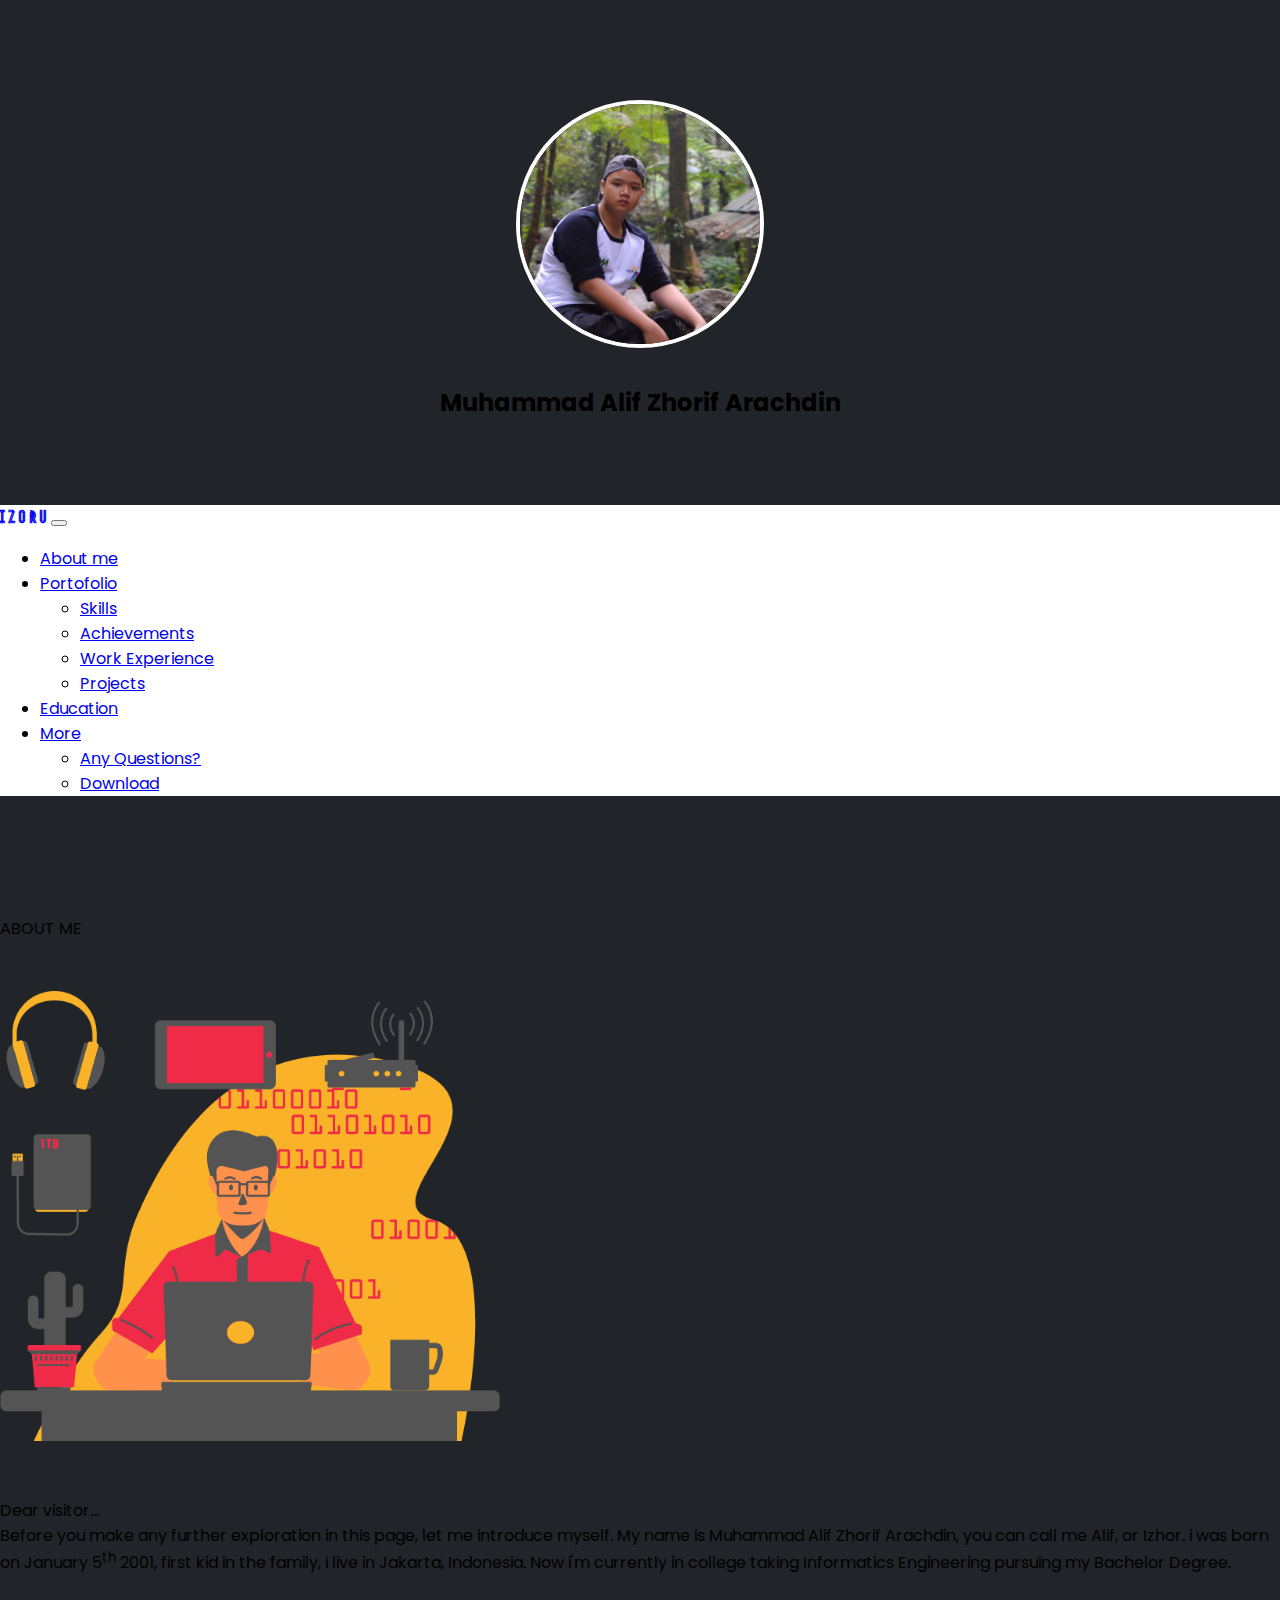
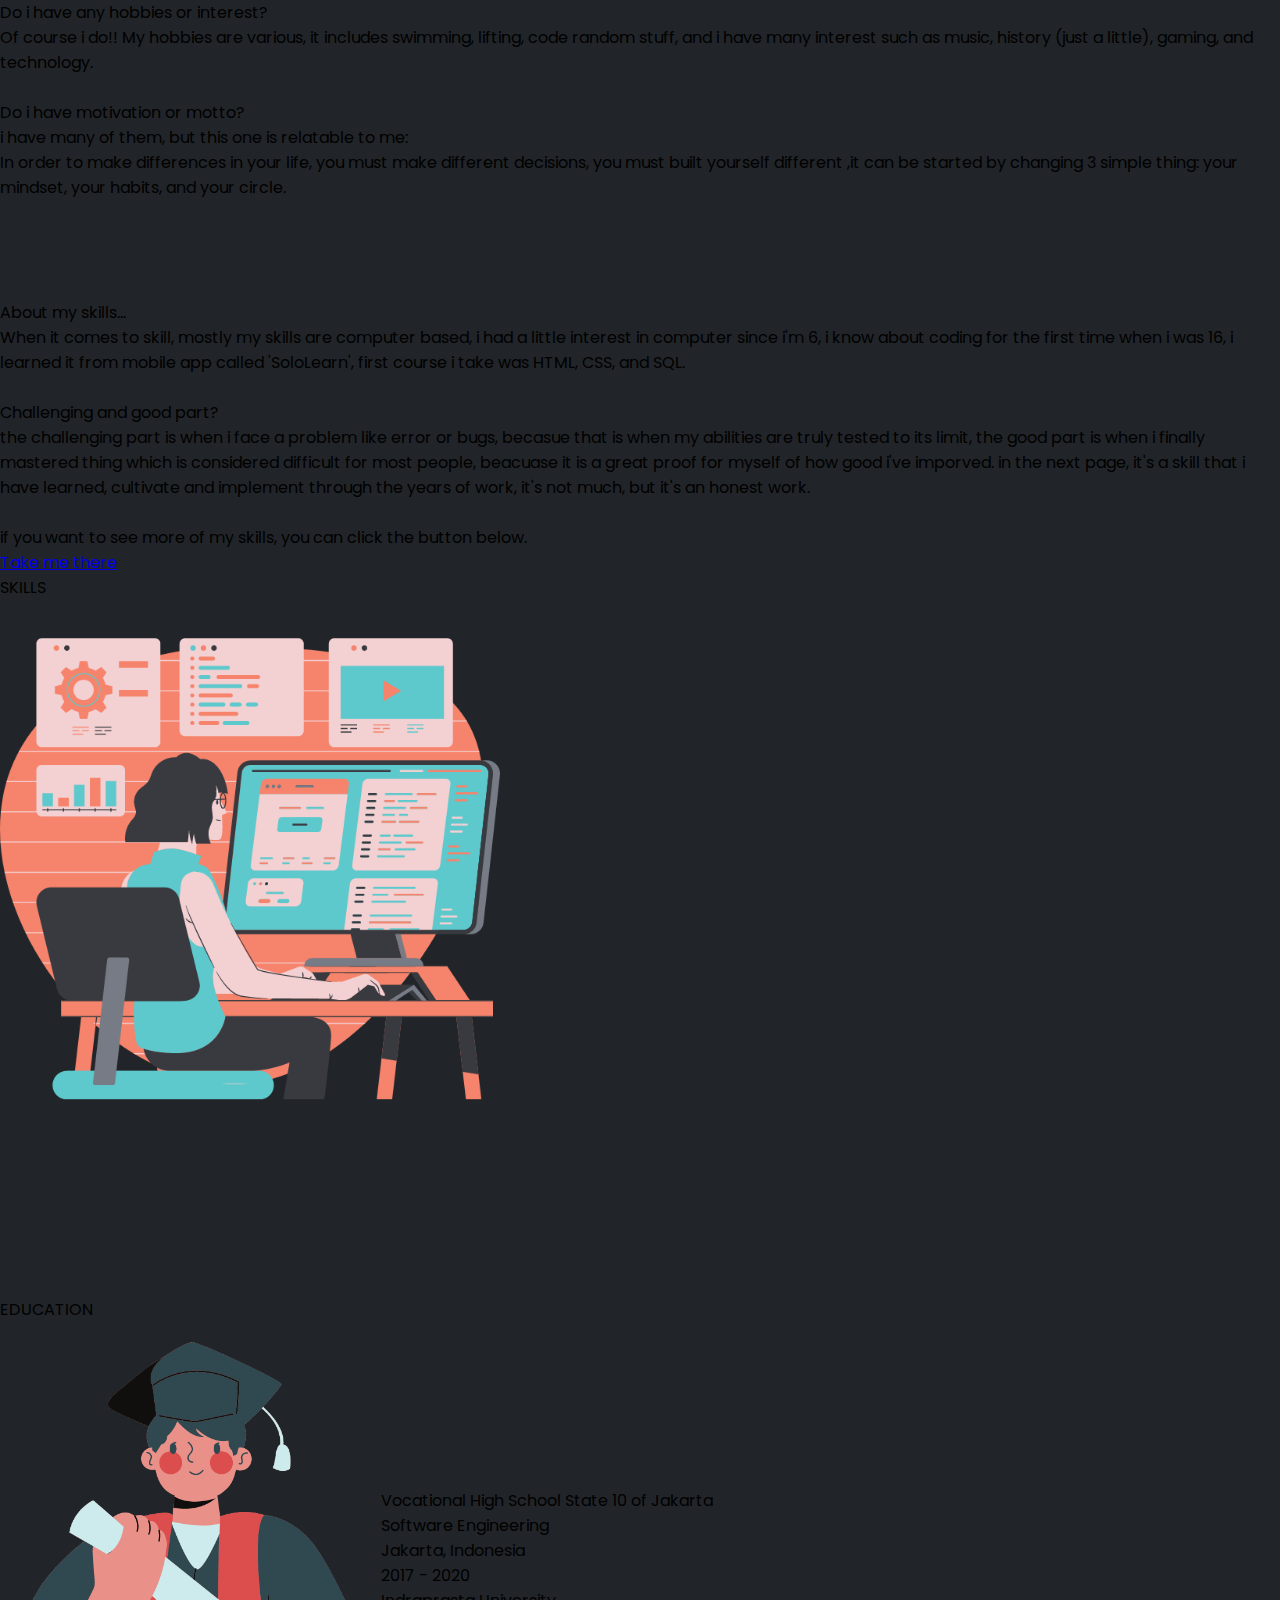
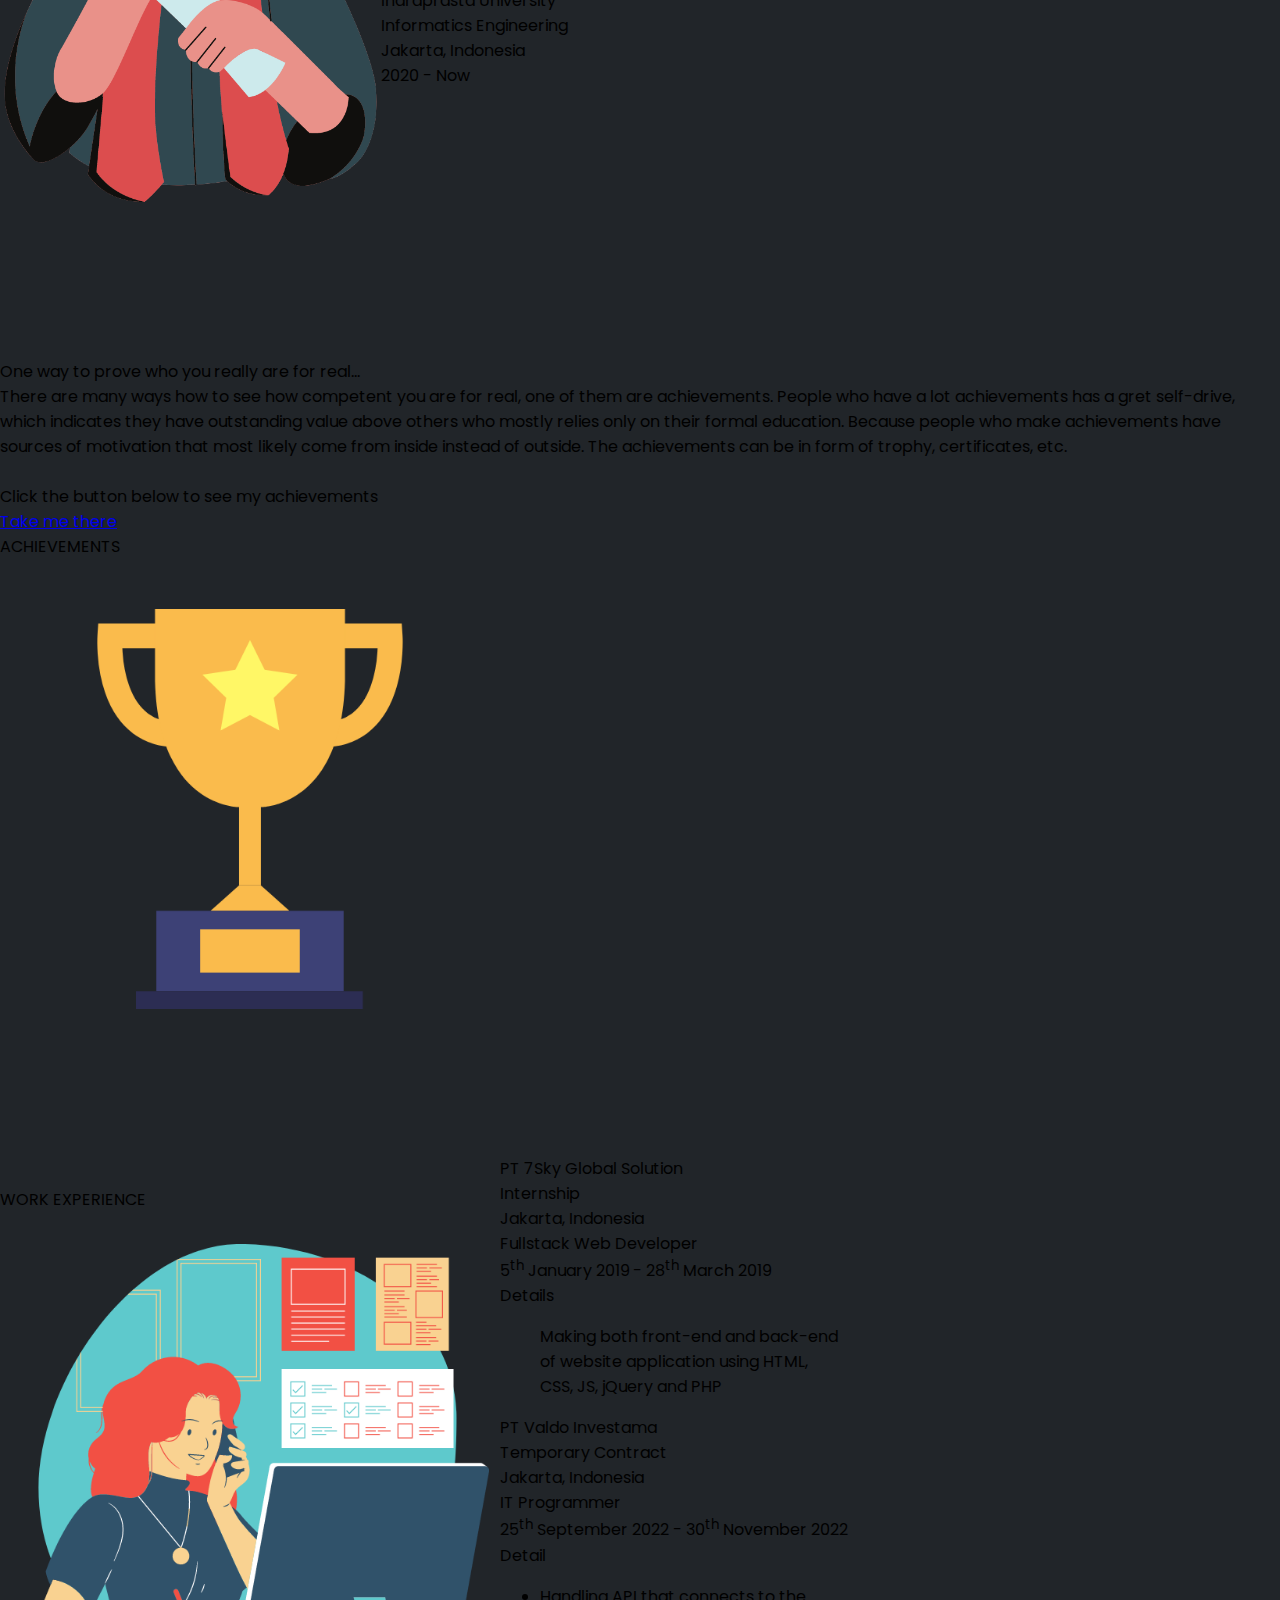
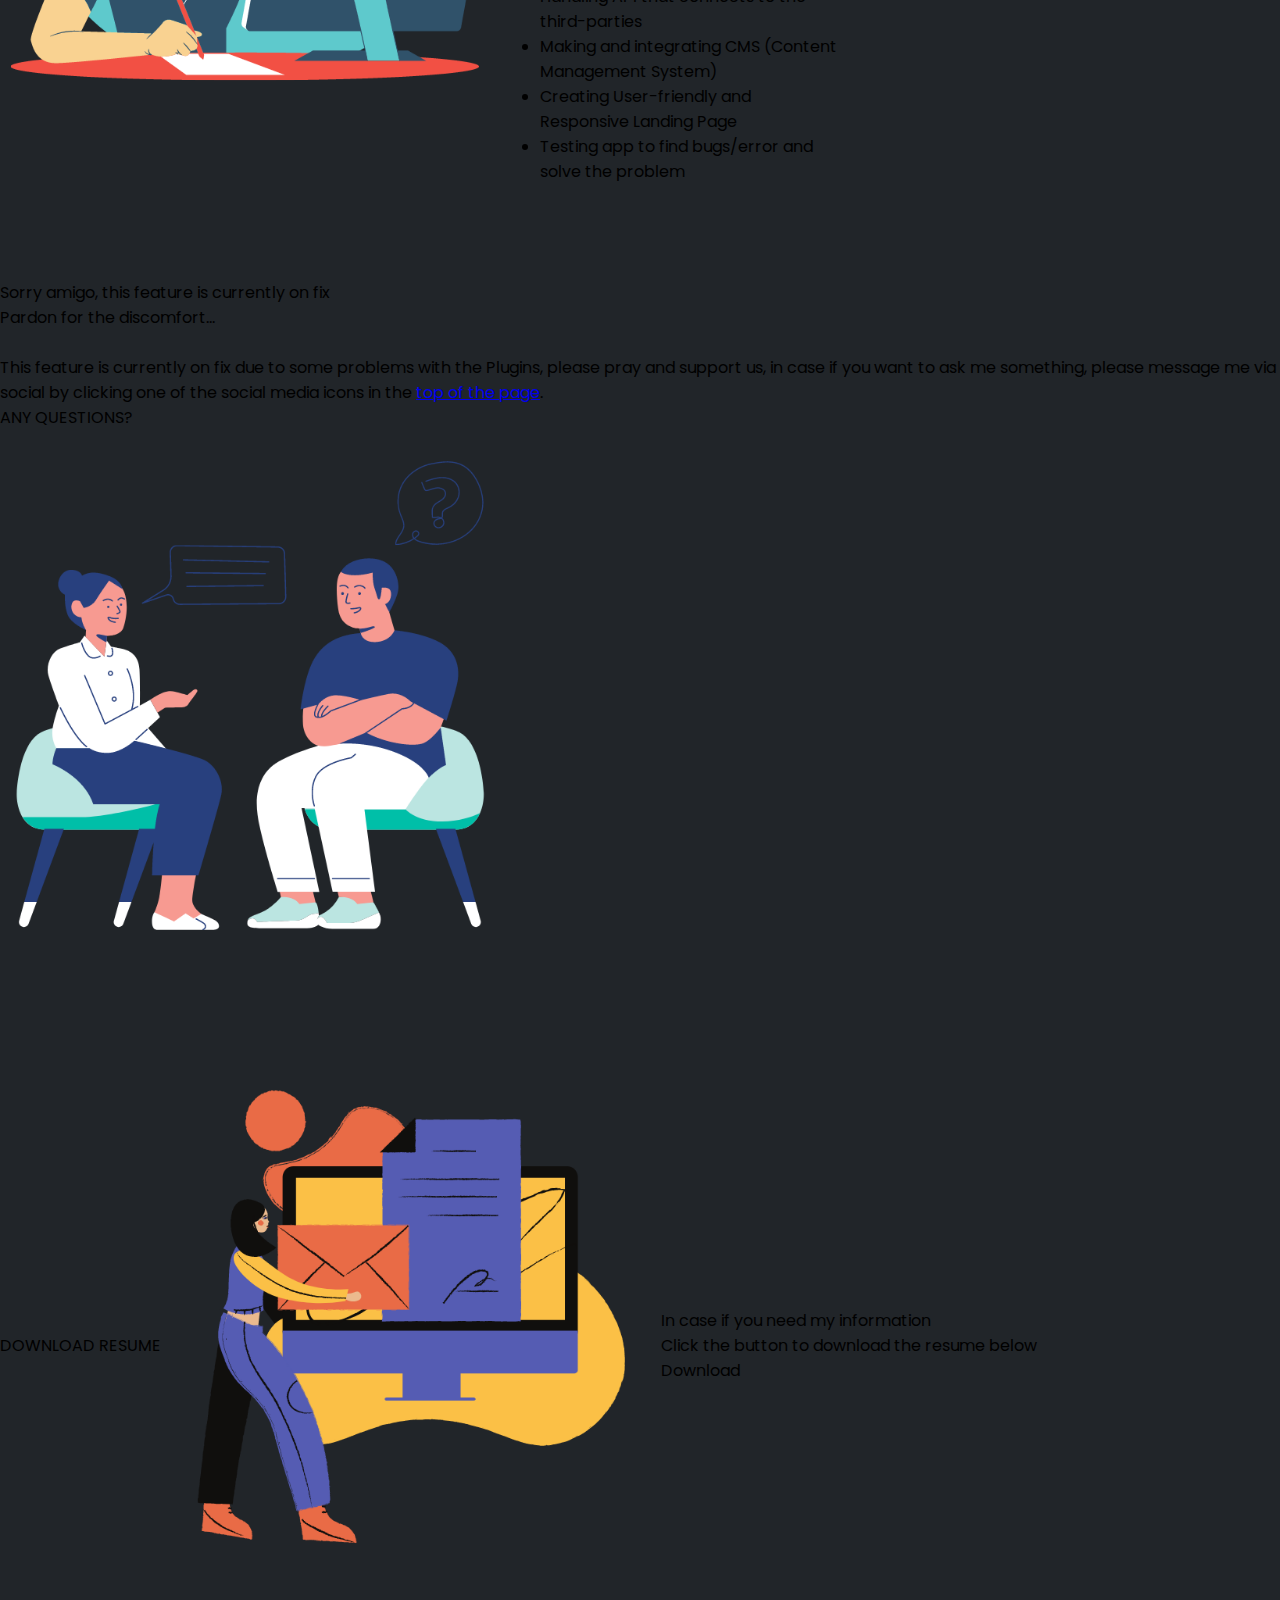
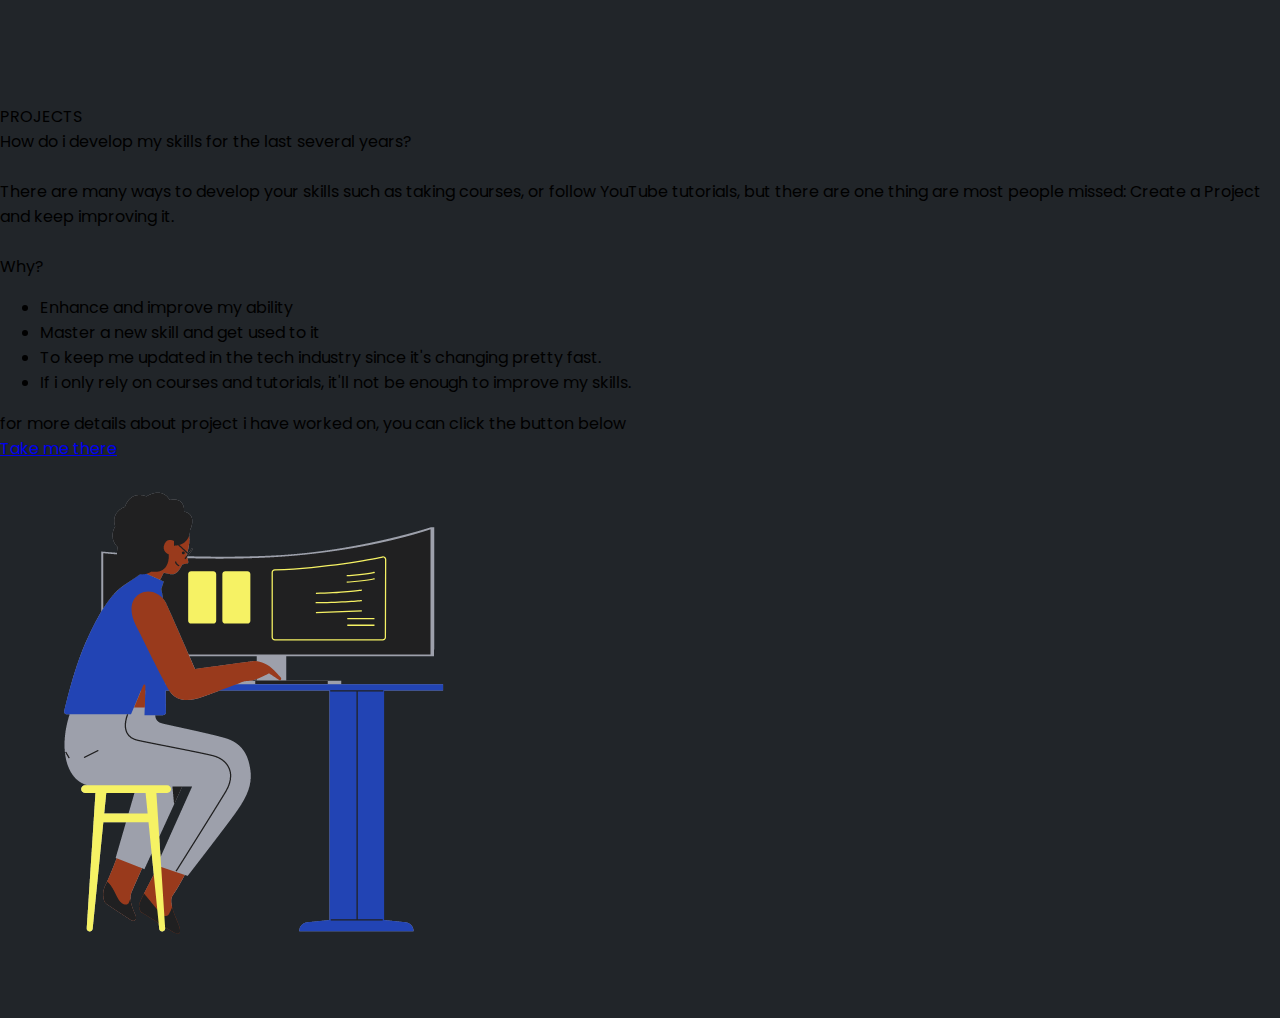
<file: index.html>
<!DOCTYPE html>
<html lang="en">
	<head>
		<meta charset="UTF-8">
		<meta http-equiv="X-UA-Compatible" content="IE=edge">
		<meta name="viewport" content="width=device-width, initial-scale=1.0">
		<meta name="keywords" content="Muhammad Alif Zhorif Arachdin, Izoru, Izhor">
		<meta name="description" content="Portofolio Page Of Muhammad Alif Zhorif Arachdin">
		<meta http-equiv='cache-control' content='no-cache'> 
		<meta http-equiv='expires' content='0'> 
		<meta http-equiv='pragma' content='no-cache'>
		<!-- Plugins -->
		<link href="https://cdn.jsdelivr.net/npm/bootstrap@5.0.2/dist/css/bootstrap.min.css" 
			rel="stylesheet" integrity="sha384-EVSTQN3/azprG1Anm3QDgpJLIm9Nao0Yz1ztcQTwFspd3yD65VohhpuuCOmLASjC" crossorigin="anonymous">
		<script src="https://ajax.googleapis.com/ajax/libs/jquery/3.3.1/jquery.min.js"></script>
		<script src="https://smtpjs.com/v3/smtp.js"></script>  
		<script src="https://cdn.jsdelivr.net/npm/bootstrap@5.0.2/dist/js/bootstrap.bundle.min.js" 
			integrity="sha384-MrcW6ZMFYlzcLA8Nl+NtUVF0sA7MsXsP1UyJoMp4YLEuNSfAP+JcXn/tWtIaxVXM" crossorigin="anonymous"></script>
			<link rel="stylesheet" href="https://pro.fontawesome.com/releases/v5.10.0/css/all.css" integrity="sha384-AYmEC3Yw5cVb3ZcuHtOA93w35dYTsvhLPVnYs9eStHfGJvOvKxVfELGroGkvsg+p" crossorigin="anonymous"/>
			<!-- link to another file -->
		<link rel="stylesheet" href="assets/css/deocrator.css">
	
		<script src="assets/js/animate.js"></script>
		<link rel="stylesheet" href="assets/css/progress-bar-alt.css">
		<link rel="stylesheet" href="assets/css/scrollbar.css">
		<link rel="icon" href="assets/web_logo/izorulogo2.png">
		<title>Izoru</title>
	</head>
	<body class="" id="cv-content">
		
		
		<div class="header text-light text-center" id="top-page">
			<div class="d-flex justify-content-center">
				<img src="assets/img/izoru.jpg" alt="" class="img-rounded">
			</div>
			<h2 class="font-poppins">Muhammad Alif Zhorif Arachdin</h2>
			<div class="contact-box ">
				<div class="contact-icon">
					<a href="https://www.linkedin.com/in/alifzhorif" class="link-light marginated-horizontal"><i class="fab fa-linkedin"></i></a>
					<a href="https://www.instagram.com/alif.zhorif/" class="link-light marginated-horizontal"> <i class="fab fa-instagram"></i> </a>
					<a href="https://github.com/izhor" class="link-light marginated-horizontal"> <i class="fab fa-github"></i> </a>
					<a href = "https://t.me/izoruu" class="link-light marginated-horizontal"> <i class="fab fa-telegram"></i></a>
				</div>
				<small class="hint disabled">Click icon to visit my social media</small>
			</div>
		</div>
		<nav id="navbar_top" class="navbar navbar-expand-lg navbar-light fixed-top text-dark nav-transparented shadow">
			<div class="container">
				<a class="brand-enlarge link-dark fs-1 fw-bold" href="https://webmshare.com/o175v"> I Z O R U </a>
				<button class="navbar-toggler" type="button" data-bs-toggle="collapse" data-bs-target="#main_nav" onclick="changeIcons();">
					<i class="fas fa-bars" id="togglebtn"></i>
				</button>
				<div class="collapse navbar-collapse fw-bold" id="main_nav">
					<ul class="navbar-nav ms-auto ">
						<li class="nav-item"><a class="nav-link" href="#about_me"> About me </a></li>
						<li class="nav-item dropdown">
							<a class="nav-link dropdown-toggle" href="#" id="navbarDropdownMenuLink" role="button" data-bs-toggle="dropdown" aria-expanded="false">
							Portofolio
							</a>
							<ul class="dropdown-menu" aria-labelledby="navbarDropdownMenuLink">
								<li><a class="dropdown-item" href="#skills">Skills</a></li>
								<li><a class="dropdown-item" href="#achievements">Achievements</a></li>
								<li><a class="dropdown-item" href="#experience">Work Experience</a></li>
								<li><a class="dropdown-item" href="#projects">Projects</a></li>
							</ul>
						</li>
						<li class="nav-item"><a class="nav-link" href="#education"> Education</a></li>
						<li class="nav-item dropdown">
							<a class="nav-link dropdown-toggle" href="#" id="navbarDropdownMenuLink" role="button" data-bs-toggle="dropdown" aria-expanded="false">
							More
							</a>
							<ul class="dropdown-menu" aria-labelledby="navbarDropdownMenuLink">
								<li><a class="dropdown-item" href="#questions">Any Questions?</a></li>
								<li><a class="dropdown-item" href="#download">Download</a></li>
							</ul>
						</li>
					</ul>
				</div>
				<!-- navbar-collapse.// -->
			</div>
			<!-- container-fluid.// -->
		</nav>
		<!-- content -->
		<div class=" marginated-top text-light" id="">
			<!-- about me -->
			<div class="container-fluid mb-4" style="padding-top: 100px;" id="about_me">
				<div class="row flexed">
					<!-- image part -->
					<div class="col-xl-6 col-lg-6" style="margin-bottom: 50px;">
						<div class="h1 fw-bold text-center">ABOUT ME</div>
						<div class="d-flex justify-content-center">
							<img src="assets/img/CodingMan.png" class="img-fluid" style="max-height: 500px;">
						</div>
					</div>
					<!-- card explanation -->
					<div class="col-xl-6 col-lg-6" style="min-height: 100%;">
						<div class="bg-dark rounded-lg p-4 mb-4 text-light lh-2" style="text-align: left;">
							<div class="fw-bold">Dear visitor...</div>
							Before you make any further exploration in this page, let me introduce myself.
							My name is Muhammad Alif Zhorif Arachdin, you can call me Alif, or Izhor.
							i was born on January  5<sup>th</sup> 2001, first kid in the family, i live in Jakarta, 
							Indonesia. Now i'm currently in college taking Informatics Engineering pursuing my Bachelor Degree.
							<br>
							<br>
							<div class="fw-bold">Do i have any hobbies or interest?</div>
							Of course i do!!
							My hobbies are various, it includes swimming, lifting, code random stuff, and i 
							have many interest such as
							music, history (just a little), gaming, and technology.
							<br>
							<br>
							<div class="fw-bold">Do i have motivation or motto?</div>
							i have many of them, but this one is relatable to me:
							<br>
							In order to make differences in your life, you must make different decisions, you must built yourself different
							,it can be started by changing 3 simple thing: your mindset, your habits, and your circle.
						</div>
					</div>
				</div>
			</div>
			<!-- skills -->
			<div class="container-fluid mb-4" style="padding-top: 50px" id="skills" style="min-height: 100%;">
				<div class=" row flexed-modified" style="margin-bottom: 50px; padding-top: 50px;">
					<!-- Card explaination set -->
					<div class="col-xl-6 col-lg-6">
						<div class="bg-dark rounded-lg p-4 mb-4 text-light lh-2" style="text-align: left;">
							<div class="fw-bold">About my skills...</div>
							When it comes to skill, mostly my skills are computer based, i had a little interest
							in computer since i'm 6, i know about coding for the first time when i was 16, i learned it
							from mobile app called 'SoloLearn', first course i take was HTML, CSS, and SQL.
							<br>
							<br>
							<div class="fw-bold">Challenging and good part?</div>
							the challenging part is when i face a problem like error or bugs,
							becasue that is when my abilities are truly tested to its limit, the good part is
							when i finally mastered thing which is considered difficult for most people, beacuase
							it is a great proof for myself of how good i've imporved.

							
							in the next page, it's a skill that i have learned, cultivate and implement 
							through the years of work, it's not much, but it's an honest work.

							<br>
							<br>
							if you want to see more of my skills, you can click the button below.

							
						</div>
					
						<div class="d-flex justify-content-center">
							<a href="pages/skills.html" class="btn btn-primary">Take me there <i class="fas fa-angle-double-right"></i></a>
						</div>
					</div>
					<!-- image part -->
					<div class="col-xl-6 col-lg-6 mb-6 mt-4" style="margin-bottom: 50px;">
						<div class="contact-box text-center">
							<div class="h1 fw-bold text-center">SKILLS</div>
							
						</div>
						<div class="d-flex justify-content-center">
							<img src="assets/img/worker3.png" class="img-fluid" style="max-height: 500px;">
						</div>
					</div>
				</div>
				
		<!-- Education Background -->
		<div class="row flexed text-light m-4" id="education" style="padding-top: 90px; min-height: 100%;" >
			<!-- image part -->
			<div class="col-xl-6 col-lg-6" style="margin-bottom: 50px;">
				<div class="h1 fw-bold text-center">EDUCATION</div>
				<div class="d-flex justify-content-center">
					<img src="assets/img/education.png" class="img-fluid" style="max-height: 500px;">
				</div>
			</div>
			<!-- education card -->
			<div class="col-xl-1 col-lg-1"></div>
			<div class=" col-xl-5 col-lg-5">
				<div class="bg-dark rounded-lg p-3 mb-4 text-light lh-2 fs-6">
					<div class="text ms-3">
						<div class="fw-bold fs-4">Vocational High School State 10 of Jakarta</div>
						Software Engineering
						<br>
						<i class="fas fa-map-marker-alt text-danger"></i> Jakarta, Indonesia
						<br>
						2017 - 2020
					</div>
				</div>
				<div class="bg-dark rounded-lg p-3 mb-4 text-light lh-2 fs-6" >
					<div class="text ms-3">
						<div class="fw-bold fs-4">Indraprasta University</div>
						Informatics Engineering
						<br>
						<i class="fas fa-map-marker-alt text-danger"></i> Jakarta, Indonesia
						<br>
						2020 - Now
					</div>
				</div>
			</div>
		</div>
		<!-- Acievements -->
		<div class="row flexed-modified text-light" style="padding-top: 80px;min-height: 100%;" id="achievements" >
			
			<div class="col-xl-6 col-lg-6">
				<div class="bg-dark rounded-lg p-4 mb-4 text-light lh-2" >
					<div class="text ms-3">
						<div class="fw-bold fs-6">One way to prove who you really are for real...</div>
						There are many ways how to see how competent you are for real, one of them are achievements. 
						People who have a lot achievements has a gret self-drive, which indicates they have outstanding
						value above others who mostly relies only on their formal education. Because people who make achievements 
						have sources of motivation that most likely come from inside instead of outside.
						The achievements can be in form of trophy, certificates, etc.
						<br>		
						<br>
						Click the button below to see my achievements
						<br>
					</div>
				</div>
				<div class="text-center">
					<a href="pages/achievements.html" class="btn btn-success">Take me there <i class="fas fa-angle-double-right"></i></a>
				</div>
			</div>
			<div class="col-xl-6 col-lg-6">
				<div class="h1 fw-bold text-center">ACHIEVEMENTS</div>
				<div class="d-flex justify-content-center">
					<img src="assets/img/trophy.png" class="img-fluid" style="max-height: 500px;">
				</div>
			</div>
		</div>
		<!-- work experience -->
		<div class="row flexed text-light m-4" id="experience" style="padding-top: 90px; min-height: 100%;" >
			<!-- image part -->
			<div class="col-xl-6 col-lg-6" style="margin-bottom: 50px;">
				<div class="h1 fw-bold text-center">WORK EXPERIENCE</div>
				<div class="d-flex justify-content-center">
					<img src="assets/img/work_experience.png" class="img-fluid" style="max-height: 500px;">
				</div>
			</div>
			<!-- education card -->
			<div class="col-xl-1 col-lg-1"></div>
			<div class=" col-xl-5 col-lg-5">
				<div class="bg-dark rounded-lg p-3 mb-4 text-light lh-lg fs-6">
					<div class="text ms-3">
						<div class="fw-bold fs-4">PT 7Sky Global Solution</div>
						<div class="fst-italic">Internship</div>
						<div class="lh-sm">
							<i class="fas fa-map-marker-alt text-danger"></i> Jakarta, Indonesia
						</div>
						Fullstack Web Developer
						<br>
						5<sup>th</sup> January 2019 - 28<sup>th</sup> March 2019
						<br>
						<div class="btn-group">
							<a class="btn btn-light btn-sm dropdown-toggle" type="button" data-bs-toggle="dropdown" aria-expanded="false">
							Details
							</a>
							<ul class="dropdown-menu dropdown-menu-dark text-light p-4 lh-sm" style="width: 300px;">
								Making both front-end and back-end of website application using HTML, CSS, JS, jQuery
								and PHP
							</ul>
						</div>
					</div>
				</div>

				<div class="bg-dark rounded-lg p-3 mb-4 text-light lh-lg fs-6">
					<div class="text ms-3">
						<div class="fw-bold fs-4">PT Valdo Investama</div>
						<div class="fst-italic">Temporary Contract</div>
						<div class="lh-sm">
							<i class="fas fa-map-marker-alt text-danger"></i> Jakarta, Indonesia
						</div>
						IT Programmer
						<br>
						25<sup>th</sup> September 2022 - 30<sup>th</sup> November 2022
						<br>
						<div class="btn-group">
							<a class="btn btn-light btn-sm dropdown-toggle" type="button" data-bs-toggle="dropdown" aria-expanded="false">
							Detail
							</a>
							<ul class="dropdown-menu dropdown-menu-dark text-light p-4 lh-sm" style="width: 300px; list-style-type: disc;">
								<li>Handling API that connects to the third-parties</li>
								<li>Making and integrating CMS (Content Management System)</li>
								<li>Creating User-friendly and Responsive Landing Page</li>
								<li>Testing app to find bugs/error and solve the problem</li>
							</ul>
						</div>
					</div>
				</div>
			</div>
		</div>
		<!-- Question box -->
		<div class="row flexed-modified text-light m-4" style="padding-top: 80px;min-height: 100%;" id="questions" >
			<div class="col-xl-6 col-lg-6">
				<div class="fs-6 text-center mb-4">
					Sorry amigo, this feature is currently on fix
				</div>
				<!-- <form  method="post">
					<div class="bg-white rounded-lg pt-1 pb-4 p-1 mb-4 text-dark shadow lh-lg fs-6" >
						<div class="text-center fw-bold fs-5 mb-4">Quesiton Form</div>
						<div class=" flexed-center ">
							<input id="name" type="text" maxlength="100" class="modified-input text-dark shadow-sm" placeholder="Your name" required>
							<input id="email" type="email" maxlength="100" class="modified-input text-dark shadow-sm" placeholder="your E-mail" required>
							<br>
							<textarea id="question" maxlength="200" cols="30" rows="9" class="modified-textfield text-dark shadow-sm" 
								placeholder="write your question here... (max 200 characters)" required></textarea>
							<br>
							<input type="button" value="Send" class="btn btn-primary" style="border-radius: 25px;" onclick="sendEmail();emptyInput();">
						</div>
					</div>
				</form> -->
				<div class="bg-white rounded-lg pt-1 pb-4 p-1 mb-4 text-dark shadow lh-lg fs-6">
					<div class="text-center fw-bold fs-3 mb-4">Pardon for the discomfort...</div>
					
					<div class="text-center"><i class="fas fa-tools fa-7x text-warning"></i></div>
					<br>
					<div class="text-start fs-6 mb-1 p-3">
						This feature is currently on fix due to some problems
						with the Plugins, please pray and support us, in case if you want to ask me something,
						please message me via social by clicking one of the social media icons in the <a href="#top-page" class="link-primary">top of the page</a>.
					</div>
					
				</div>
			</div>
			<div class="col-xl-6 col-lg-6">
				<div class="h1 fw-bold text-center">ANY QUESTIONS?</div>
				<div class="d-flex justify-content-center">
					<img src="assets/img/FAQ.png" class="img-fluid" style="max-height: 500px; margin-bottom: 50px;">
				</div>
			</div>
		</div>
		<div class="row flexed text-light d-flex justify-content-center" style="padding-top: 80px;;" id="download">
			<div class="text-center h1 fw-bold">DOWNLOAD RESUME</div>
			<div class="col-xl-6 col-lg-6">
				
				<div class="d-flex justify-content-center">
					<img src="assets/img/download.png" class="img-fluid" style="max-height: 500px; margin-bottom: 50px;">
				</div>
			</div>
			<div class="bg-dark rounded-lg p-4  text-light lh-lg fs-6 col-xl-6 col-lg-6 ">
				<div class="text-center">In case if you need my information</div>
				<div class="text-center">
					Click the button to download the resume below
				</div>
				<div class="d-flex justify-content-center">
					<a target="_blank" onclick="window.open('assets/Resume/Muhammad Alif Zhorif Arachdin.pdf')" class="btn btn-primary">Download</a>
				</div>
			</div>
		</div>
		<div class="h1 fw-bold text-center" id="projects" style="padding-top: 80px;">PROJECTS</div>
		<div class="row flexed-modified text-light m-4" style="min-height: 100%;"  >

			<div class="col-xl-6 col-lg-6">
				<div class="bg-dark rounded-lg pt-1 p-1 mb-4 text-darklh-lg fs-6">
					<div class="fw-bold">How do i develop my skills for the last several years?</div>
					<br>
					<div class="">

						There are many ways to develop your skills such as taking courses, 
						or follow YouTube tutorials, but there are one thing are most people missed: Create a Project and keep improving it.
					</div>
					<br> 
					<div class="fw-bold">Why?</div>
					<div class="">
						<ul>
							<li>Enhance and improve my ability</li>
							<li>Master a new skill and get used to it</li>
							<li>To keep me updated in the tech industry since it's changing pretty fast.</li>
							<li>If i only rely on courses and tutorials, it'll not be enough to improve my skills.</li>
						</ul>
					</div>
					for more details about project i have worked on, you can click the button below <br>
					<div class="d-flex justify-content-center">
						<a href="pages/projects.html" class="btn btn-primary mt-4">Take me there <i class="fas fa-angle-double-right"></i></a>
					</div>
				</div>
			</div>
			<div class="col-xl-6 col-lg-6">
				<div class="d-flex justify-content-center">
					<img src="assets/img/projects.png" class="img-fluid" style="max-height: 500px; margin-bottom: 50px;">
				</div>
			</div>
		</div>
		</div>
		</div>
	</body>
</html>
</file>
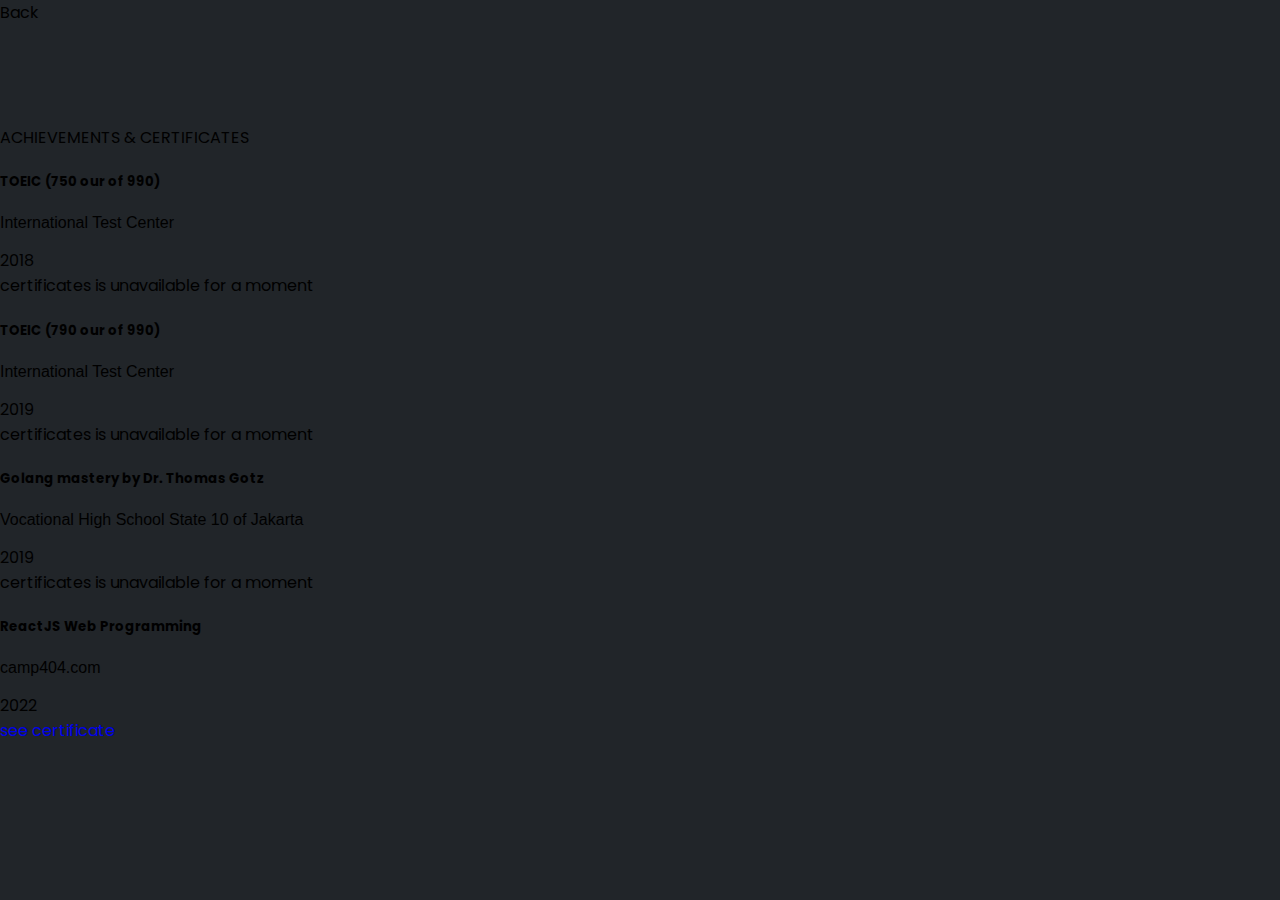
<file: pages/achievements.html>
<!DOCTYPE html>
<html lang="en">
	<head>
		<meta charset="UTF-8">
		<meta http-equiv="X-UA-Compatible" content="IE=edge">
		<meta name="viewport" content="width=device-width, initial-scale=1.0">
		<link rel="icon" href="../assets/web_logo/izorulogo2.png">
		<title>Izoru - Achievements</title>
		<link href="https://cdn.jsdelivr.net/npm/bootstrap@5.0.2/dist/css/bootstrap.min.css" 
			rel="stylesheet" integrity="sha384-EVSTQN3/azprG1Anm3QDgpJLIm9Nao0Yz1ztcQTwFspd3yD65VohhpuuCOmLASjC" crossorigin="anonymous">
		<script src="https://ajax.googleapis.com/ajax/libs/jquery/3.3.1/jquery.min.js"></script>
		<script src="https://smtpjs.com/v3/smtp.js"></script>  
		<script src="https://cdn.jsdelivr.net/npm/bootstrap@5.0.2/dist/js/bootstrap.bundle.min.js" 
			integrity="sha384-MrcW6ZMFYlzcLA8Nl+NtUVF0sA7MsXsP1UyJoMp4YLEuNSfAP+JcXn/tWtIaxVXM" crossorigin="anonymous"></script>
			<link rel="stylesheet" href="https://pro.fontawesome.com/releases/v5.10.0/css/all.css" integrity="sha384-AYmEC3Yw5cVb3ZcuHtOA93w35dYTsvhLPVnYs9eStHfGJvOvKxVfELGroGkvsg+p" crossorigin="anonymous"/>
		<link rel="stylesheet" href="https://pro.fontawesome.com/releases/v5.10.0/css/all.css" integrity="sha384-AYmEC3Yw5cVb3ZcuHtOA93w35dYTsvhLPVnYs9eStHfGJvOvKxVfELGroGkvsg+p" crossorigin="anonymous"/>
		<link rel="stylesheet" href="../assets/css/deocrator.css">
		<link rel="stylesheet" href="../assets/css/scrollbar.css">
	</head>
	<body class="bg-dark">
		<nav class="navbar navbar-light bg-light fixed-top shadow">
			<div class="container-fluid">
				<a class="btn btn-light btn-lg" onclick="window.history.back();"><i class="fas fa-angle-double-left"></i>  Back</a>
			</div>
		</nav>
		<div class="text-center h1 text-light fw-bold" style="margin-top: 100px;">ACHIEVEMENTS & CERTIFICATES</div>
		<div class=" container-fluid py-5" >
			<div class="row">
				<div class="col-xl-4 col-lg-6 mb-4">
					<div class="card bg-white rounded-3 p-2 shadow ">
                        <div class="card-body">
                            <h5 class="card-title fw-bold"> <i class="fas fa-award text-warning"></i> TOEIC (750 our of 990) </h5>
                            <p class="card-text">
                               International Test Center
                            </p>
                            <div class="d-flex align-items-center">
                                <i class="fas fa-clock mx-2 text-info"></i> 2018
                            </div>
                            
                            <div class="d-flex align-items-center">
                            <i class="fas fa-exclamation-circle text-danger mx-2"></i> certificates is unavailable for a moment
                            </div>
                        </div>
					</div>
				</div>

                <div class="col-xl-4 col-lg-6 mb-4">
					<div class="card bg-white rounded-3 p-2 shadow ">
                        <div class="card-body">
                            <h5 class="card-title fw-bold"> <i class="fas fa-award text-warning"></i> TOEIC (790 our of 990) </h5>
                            <p class="card-text">
                               International Test Center
                            </p>
                            <div class="d-flex align-items-center">
                                <i class="fas fa-clock mx-2 text-info"></i> 2019
                            </div>
                            
                            <div class="d-flex align-items-center">
                                <i class="fas fa-exclamation-circle text-danger mx-2"></i> certificates is unavailable for a moment
                            </div>
                        </div>
					</div>
				</div>

                <div class="col-xl-4 col-lg-6 mb-4">
					<div class="card bg-white rounded-3 p-2 shadow ">
                        <div class="card-body">
                            <h5 class="card-title fw-bold"> <i class="fas fa-award text-warning"></i> Golang mastery by Dr. Thomas Gotz </h5>
                            <p class="card-text">
                                Vocational High School State 10 of Jakarta
                            </p>
                            <div class="d-flex align-items-center">
                                <i class="fas fa-clock mx-2 text-info"></i> 2019
                            </div>
                            
                            <div class="d-flex align-items-center">
                                <i class="fas fa-exclamation-circle text-danger mx-2"></i> certificates is unavailable for a moment
                            </div>
                        </div>
					</div>
				</div>

                <div class="col-xl-4 col-lg-6 mb-4">
					<div class="card bg-white rounded-3 p-2 shadow ">
                        <div class="card-body">
                            <h5 class="card-title fw-bold"> <i class="fas fa-award text-warning"></i> ReactJS Web Programming </h5>
                            <p class="card-text">
                                camp404.com
                            </p>
                            <div class="d-flex align-items-center">
                                <i class="fas fa-clock mx-2 text-info"></i> 2022
                            </div>
                            
                            <div class="d-flex align-items-center">
                                <i class="fas fa-file-pdf text-danger mx-2"></i> <a target="_blank" class="text-dark" href="../assets/certificates/ReactJS_Web_Programming_camp404.pdf" style="text-decoration: none;">see certificate</a>
                            </div>
                        </div>
					</div>
				</div>
				
                
			</div>
		</div>
	</body>
</html>
</file>
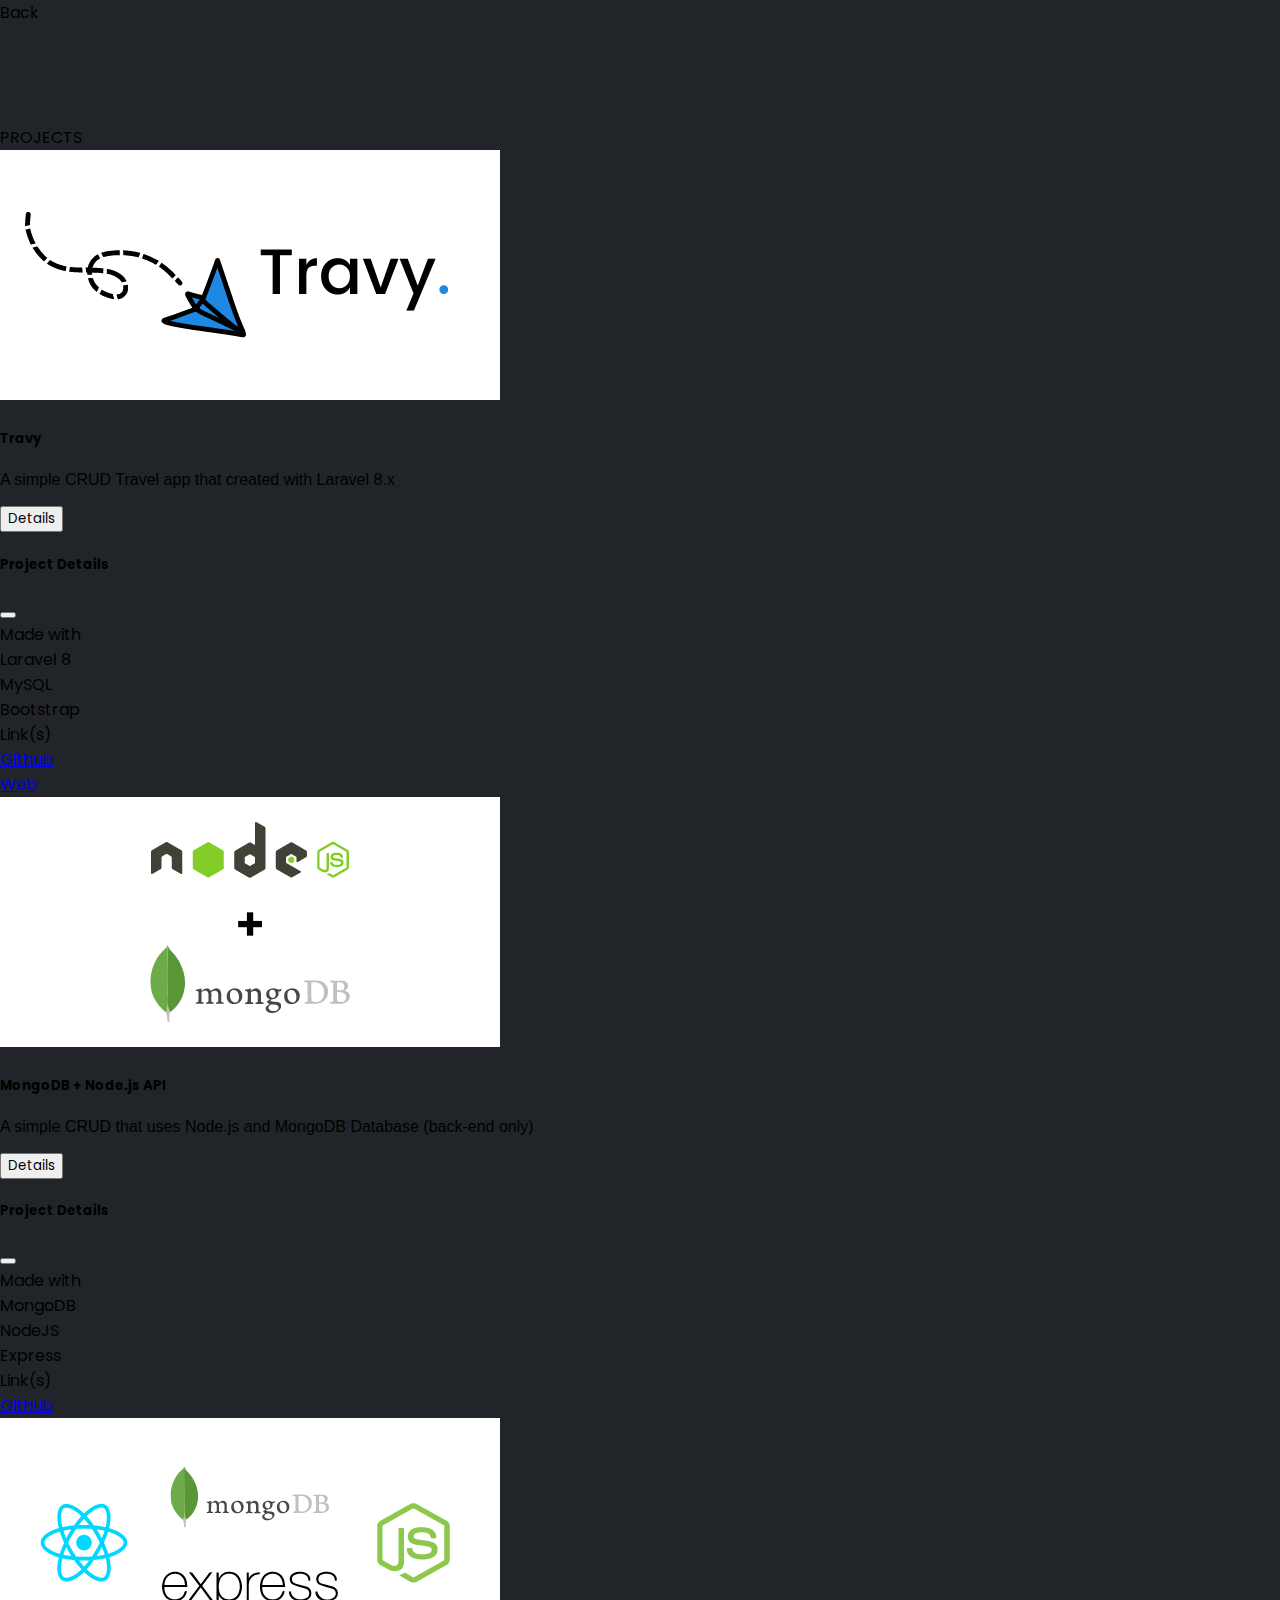
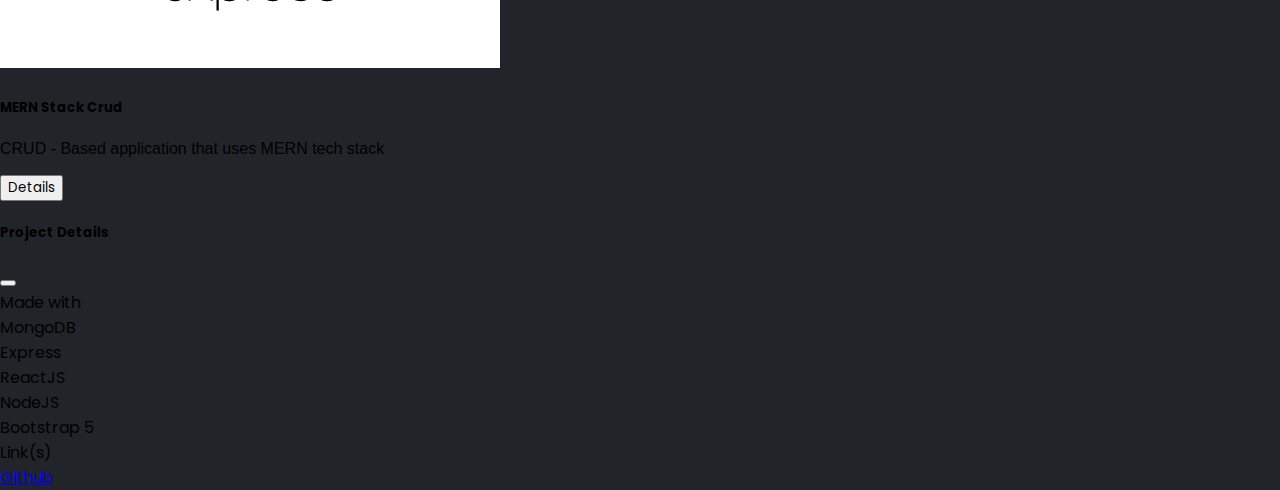
<file: pages/projects.html>
<!DOCTYPE html>
<html lang="en">
	<head>
		<meta charset="UTF-8">
		<meta http-equiv="X-UA-Compatible" content="IE=edge">
		<meta name="viewport" content="width=device-width, initial-scale=1.0">
		<link rel="icon" href="../assets/web_logo/izorulogo2.png">
		<title>Izoru - Projects</title>
		<link href="https://cdn.jsdelivr.net/npm/bootstrap@5.0.2/dist/css/bootstrap.min.css" 
			rel="stylesheet" integrity="sha384-EVSTQN3/azprG1Anm3QDgpJLIm9Nao0Yz1ztcQTwFspd3yD65VohhpuuCOmLASjC" crossorigin="anonymous">
		<script src="https://ajax.googleapis.com/ajax/libs/jquery/3.3.1/jquery.min.js"></script>
		<script src="https://smtpjs.com/v3/smtp.js"></script>  
		<script src="https://cdn.jsdelivr.net/npm/bootstrap@5.0.2/dist/js/bootstrap.bundle.min.js" 
			integrity="sha384-MrcW6ZMFYlzcLA8Nl+NtUVF0sA7MsXsP1UyJoMp4YLEuNSfAP+JcXn/tWtIaxVXM" crossorigin="anonymous"></script>
			<link rel="stylesheet" href="https://pro.fontawesome.com/releases/v5.10.0/css/all.css" integrity="sha384-AYmEC3Yw5cVb3ZcuHtOA93w35dYTsvhLPVnYs9eStHfGJvOvKxVfELGroGkvsg+p" crossorigin="anonymous"/>
		<link rel="stylesheet" href="https://pro.fontawesome.com/releases/v5.10.0/css/all.css" integrity="sha384-AYmEC3Yw5cVb3ZcuHtOA93w35dYTsvhLPVnYs9eStHfGJvOvKxVfELGroGkvsg+p" crossorigin="anonymous"/>
		<link rel="stylesheet" href="../assets/css/deocrator.css">
		<link rel="stylesheet" href="../assets/css/scrollbar.css">
	</head>
	<body class="bg-dark">
		<nav class="navbar navbar-light bg-white fixed-top shadow">
			<div class="container-fluid">
				<a class="btn btn-white btn-lg" onclick="window.history.back();"><i class="fas fa-angle-double-left"></i>  Back</a>
			</div>
		</nav>
		<div class="text-center h1 text-light fw-bold" style="margin-top: 100px;">PROJECTS</div>
		<div class=" container-fluid py-5" >
			<div class="row">
				<div class="col-xl-4 col-lg-4 mb-4">
					<div class="card bg-white rounded-3 p-2 shadow ">
                        <img src="../assets/img/Travy.png" class="card-img-top img-custom" alt="">
                        <div class="card-body">
                            <h5 class="card-title fw-bold">Travy</h5>
                            <p class="card-text">
                                A simple CRUD Travel app that created with Laravel 8.x
                            </p>
                            <div class="btn-group mb-1">
                                <!-- Button trigger modal -->
                                <button type="button" class="btn btn-dark btn-sm" data-bs-toggle="modal" data-bs-target="#Travy">
                                    <i class="fas fa-search"></i> Details
                                </button>
                                
                                <!-- Modal -->
                                <div class="modal fade" id="Travy" tabindex="-1" aria-labelledby="TravyLabel" aria-hidden="true">
                                    <div class="modal-dialog">
                                        <div class="modal-content">
                                            <div class="modal-header">
                                                <h5 class="modal-title" id="TravyLabel">Project Details</h5>
                                                <button type="button" class="btn-close" data-bs-dismiss="modal" aria-label="Close"></button>
                                            </div>
                                            <div class="modal-body">
                                                Made with
                                                <div class="d-flex justify-content-start m-2 flex-wrap">
                                                    <div class="badge bg-secondary text-wrap fw-lighter fs-6 m-2">
                                                        Laravel 8
                                                    </div>
                                                    <div class="badge bg-secondary text-wrap fw-lighter fs-6 m-2">
                                                        MySQL
                                                    </div>
                                                    <div class="badge bg-secondary text-wrap fw-lighter fs-6 m-2">
                                                        Bootstrap
                                                    </div>
                                                </div>
                                                Link(s)
                                                <div class="m-2 d-flex">
                                                    <div class="link-item">
                                                        <a target="_blank" href="https://github.com/izhor/travel_app/tree/master" class="btn btn-dark btn-sm m-1 d-flex align-items-center"><i class="fab fa-github fs-4 m-1"></i> Github</a> 
                                                    </div>
                                                    <a target="_blank" href="http://travy-ticket.herokuapp.com/" class="btn btn-primary btn-sm m-1 d-flex align-items-center"><i class="fas fa-globe fs-4 m-1"></i> Web</a>
                                                </div>
                                            </div>
                                        
                                        </div>
                                    </div>
                                </div>
                            </div>
                        </div>
					</div>
				</div>

                <div class="col-xl-4 col-lg-4 mb-4">
					<div class="card bg-white rounded-3 p-2 shadow ">
                        <img src="../assets/img/mongodb_express.png" class="card-img-top img-custom" alt="">
                        <div class="card-body">
                            <h5 class="card-title fw-bold">MongoDB + Node.js API</h5>
                            <p class="card-text">
                                A simple CRUD that uses Node.js and MongoDB Database (back-end only)
                            </p>
                            <div class="btn-group mb-1">
                                <!-- Button trigger modal -->
                                <button type="button" class="btn btn-dark btn-sm" data-bs-toggle="modal" data-bs-target="#Mongo_NodejsModal">
                                    <i class="fas fa-search"></i> Details
                                </button>
                                
                                <!-- Modal -->
                                <div class="modal fade" id="Mongo_NodejsModal" tabindex="-1" aria-labelledby="Mongo_NodejsModalLabel" aria-hidden="true">
                                    <div class="modal-dialog">
                                    <div class="modal-content">
                                        <div class="modal-header">
                                            <h5 class="modal-title" id="Mongo_NodejsModalLabel">Project Details</h5>
                                            <button type="button" class="btn-close" data-bs-dismiss="modal" aria-label="Close"></button>
                                        </div>
                                        <div class="modal-body">
                                            Made with
                                            <div class="d-flex justify-content-start m-2 flex-wrap">
                                                <div class="badge bg-secondary text-wrap fw-lighter fs-6 m-2">
                                                    MongoDB
                                                </div>
                                                <div class="badge bg-secondary text-wrap fw-lighter fs-6 m-2">
                                                    NodeJS
                                                </div>
                                                <div class="badge bg-secondary text-wrap fw-lighter fs-6 m-2">
                                                    Express
                                                </div>
                                            </div>
                                            Link(s)
                                            <div class="m-2 d-flex">
                                                <a target="_blank" href="https://github.com/izhor/Express_MongoDB_API" class="btn btn-dark btn-sm m-1 d-flex align-items-center"><i class="fab fa-github fs-4 m-1"></i> Github</a> 
                        
                                            </div>
                                        </div>
                                    </div>
                                    </div>
                                </div>
                            </div>
                        </div>
					</div>
				</div>
                
                <div class="col-xl-4 col-lg-4 mb-4">
					<div class="card bg-white rounded-3 p-2 shadow ">
                        <img src="../assets/img/MERN_Stack.png" class="card-img-top img-custom" alt="">
                        <div class="card-body">
                            <h5 class="card-title fw-bold">MERN Stack Crud</h5>
                            <p class="card-text">
                                CRUD - Based application that uses MERN tech stack
                            </p>
                            <div class="btn-group mb-1">
                                <!-- Button trigger modal -->
                                <button type="button" class="btn btn-dark btn-sm" data-bs-toggle="modal" data-bs-target="#MERN_StackModal">
                                    <i class="fas fa-search"></i> Details
                                </button>
                                
                                <!-- Modal -->
                                <div class="modal fade" id="MERN_StackModal" tabindex="-1" aria-labelledby="MERN_StackModalLabel" aria-hidden="true">
                                    <div class="modal-dialog">
                                        <div class="modal-content">
                                            <div class="modal-header">
                                                <h5 class="modal-title" id="MERN_StackModalLabel">Project Details</h5>
                                                <button type="button" class="btn-close" data-bs-dismiss="modal" aria-label="Close"></button>
                                            </div>
                                            <div class="modal-body">
                                                Made with
                                                <div class="d-flex justify-content-start m-2 flex-wrap">
                                                    <div class="badge bg-secondary text-wrap fw-lighter fs-6 m-2">
                                                        MongoDB
                                                    </div>
                                                    <div class="badge bg-secondary text-wrap fw-lighter fs-6 m-2">
                                                        Express
                                                    </div>
                                                    <div class="badge bg-secondary text-wrap fw-lighter fs-6 m-2">
                                                        ReactJS
                                                    </div>
                                                    <div class="badge bg-secondary text-wrap fw-lighter fs-6 m-2">
                                                        NodeJS
                                                    </div>
                                                    <div class="badge bg-secondary text-wrap fw-lighter fs-6 m-2">
                                                        Bootstrap 5
                                                    </div>

                                                </div>
                                                Link(s)
                                                <div class="m-2 d-flex">
                                                    <a target="_blank" href="https://github.com/izhor/React_Node_Mongo_CRUD" class="btn btn-dark btn-sm m-1 d-flex align-items-center"><i class="fab fa-github fs-4 m-1"></i> Github</a> 
                            
                                                </div>
                                            </div>
                                        </div>
                                    </div>
                                </div>
                            </div>
                        </div>
					</div>
				</div>
			</div>
		</div>
	</body>
</html>
</file>
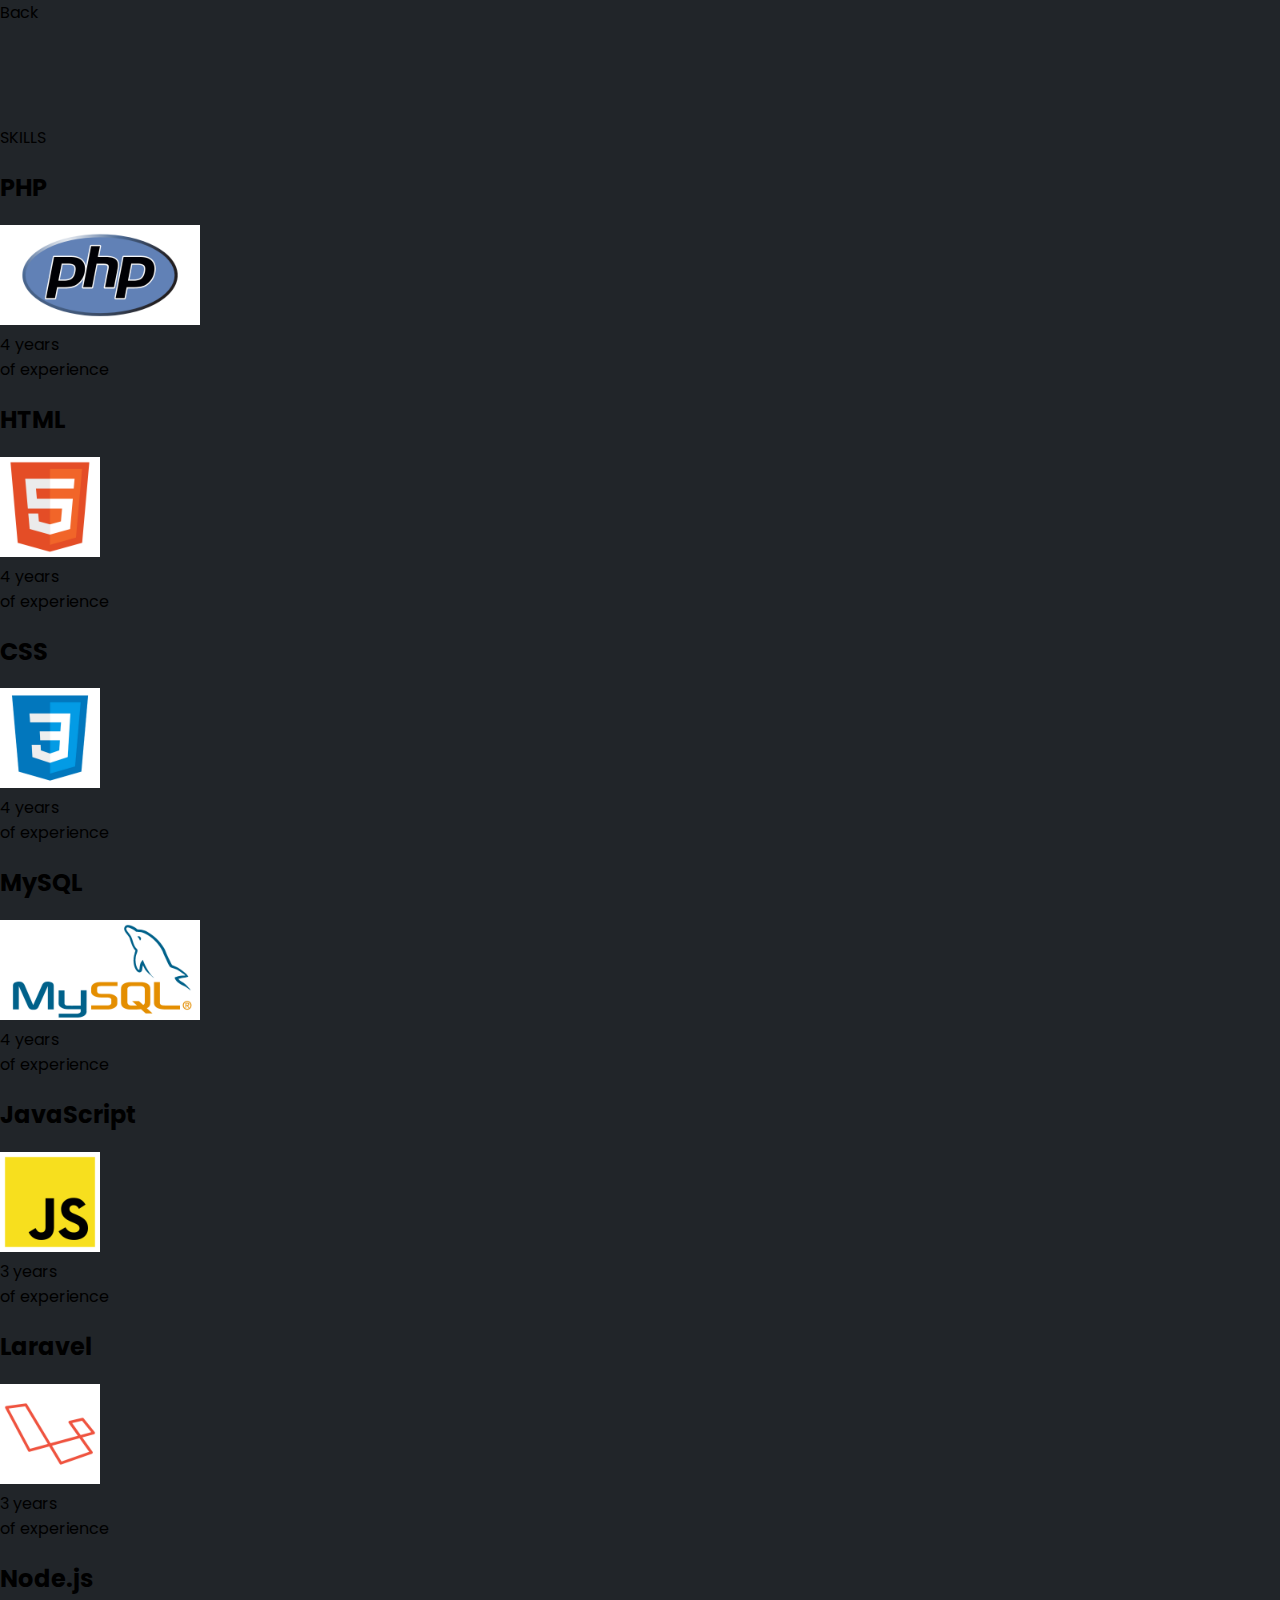
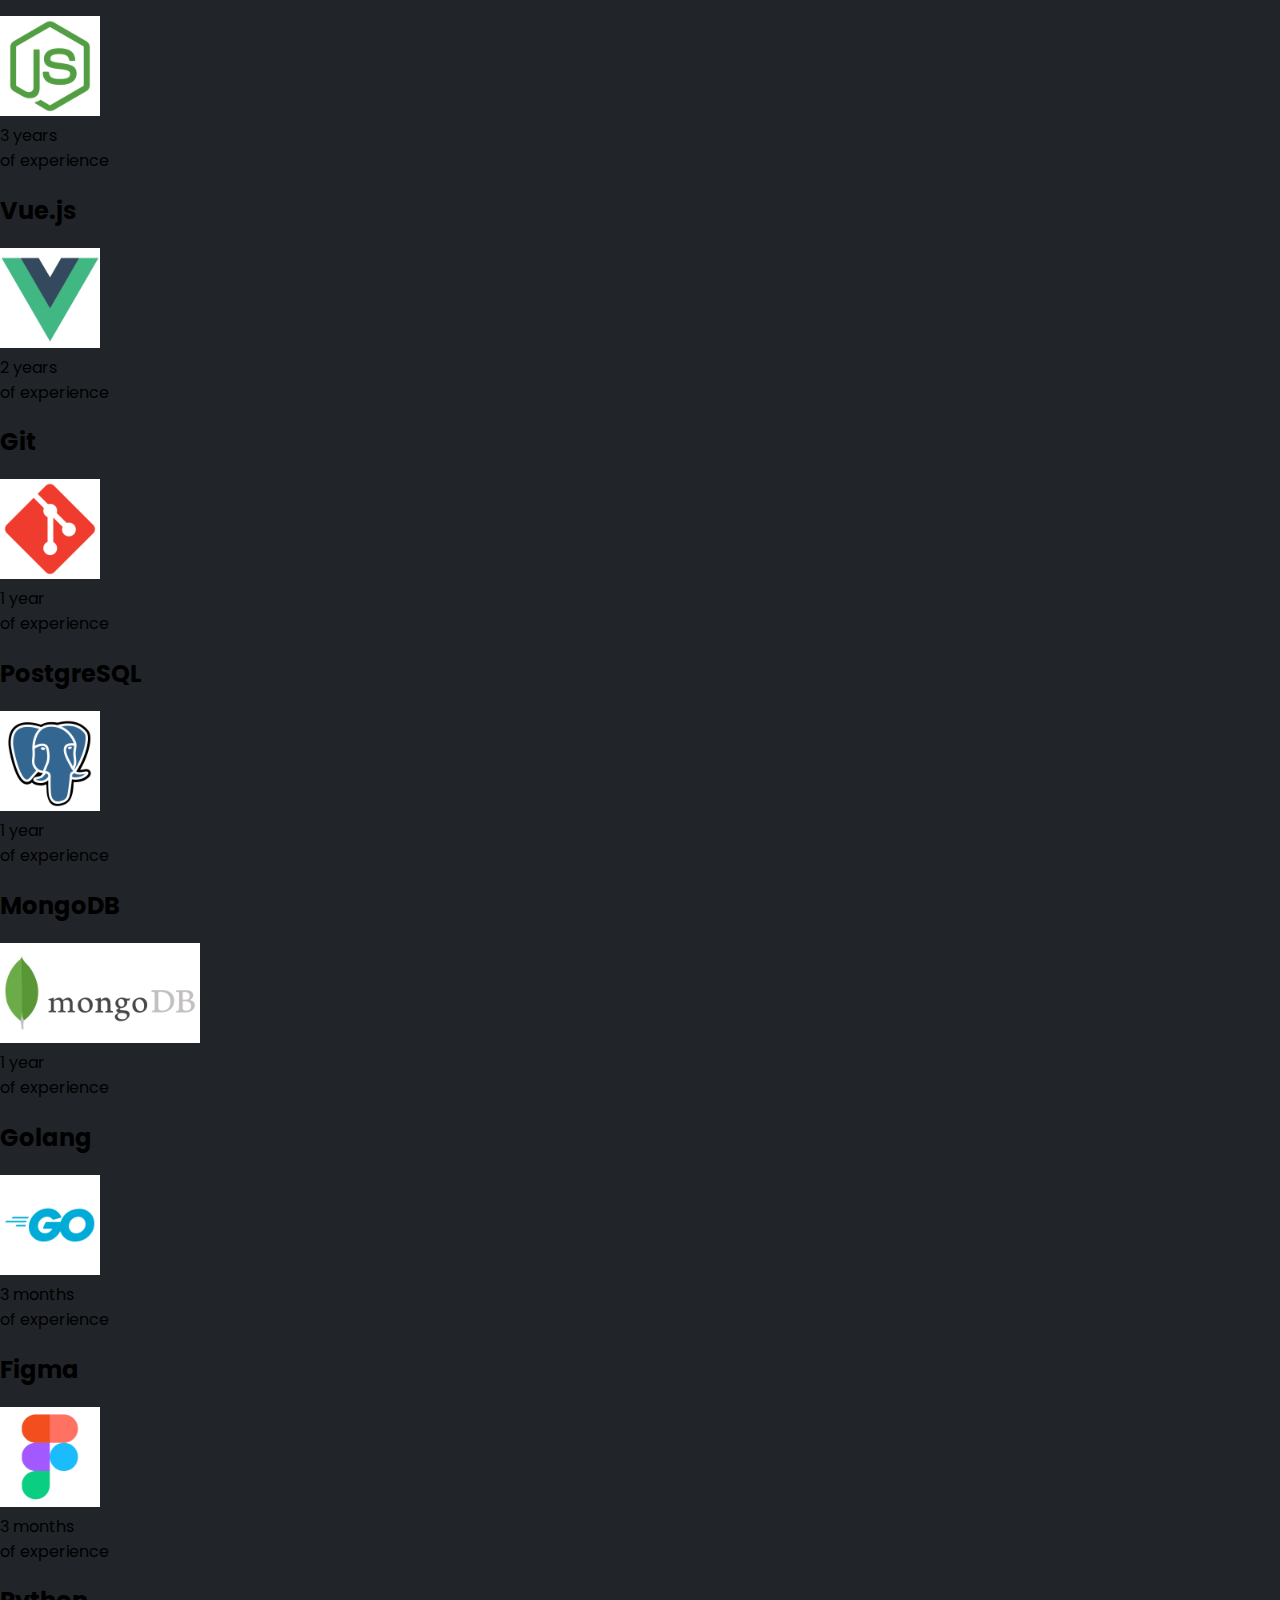
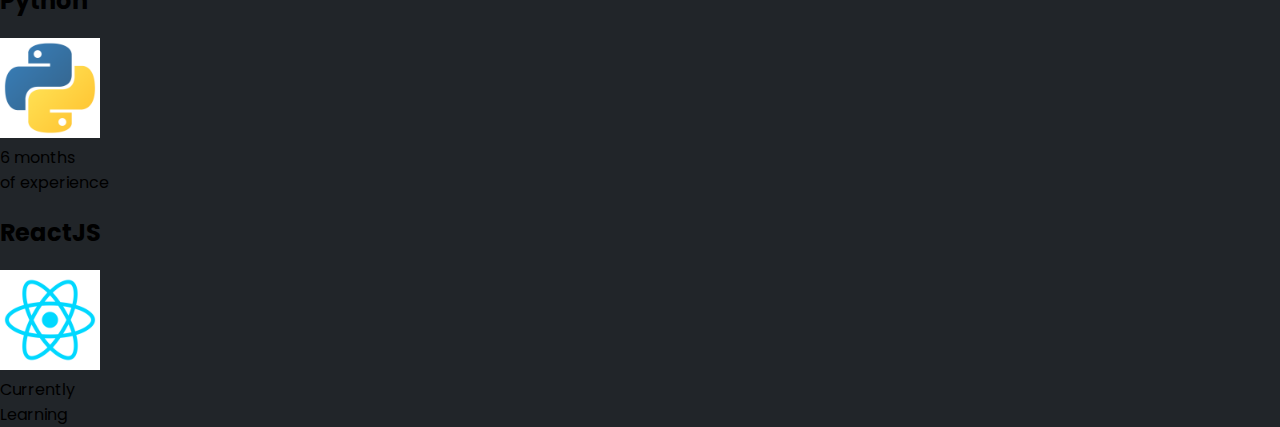
<file: pages/skills.html>
<!DOCTYPE html>
<html lang="en">
	<head>
		<meta charset="UTF-8">
		<meta http-equiv="X-UA-Compatible" content="IE=edge">
		<meta name="viewport" content="width=device-width, initial-scale=1.0">
		<link rel="icon" href="../assets/web_logo/izorulogo2.png">
		<title>Izoru - Skills</title>
		<link href="https://cdn.jsdelivr.net/npm/bootstrap@5.0.2/dist/css/bootstrap.min.css" 
			rel="stylesheet" integrity="sha384-EVSTQN3/azprG1Anm3QDgpJLIm9Nao0Yz1ztcQTwFspd3yD65VohhpuuCOmLASjC" crossorigin="anonymous">
		<script src="https://ajax.googleapis.com/ajax/libs/jquery/3.3.1/jquery.min.js"></script>
		<link rel="stylesheet" href="https://pro.fontawesome.com/releases/v5.10.0/css/all.css" integrity="sha384-AYmEC3Yw5cVb3ZcuHtOA93w35dYTsvhLPVnYs9eStHfGJvOvKxVfELGroGkvsg+p" crossorigin="anonymous"/>
		<link rel="stylesheet" href="../assets/css/deocrator.css">
		<link rel="stylesheet" href="../assets/css/scrollbar.css">
	</head>
	<body class="bg-dark">
		<nav class="navbar navbar-light bg-light fixed-top shadow">
			<div class="container-fluid">
				<a class="btn btn-light btn-lg" onclick="window.history.back();"><i class="fas fa-angle-double-left"></i>  Back</a>
			</div>
		</nav>
		<div class="text-center h1 text-light fw-bold" style="margin-top: 100px;">SKILLS</div>
		<div class=" container-fluid py-5" >
			<div class="row">
				<div class="col-xl-3 col-lg-6 mb-4">
					<div class="bg-white rounded-3 p-4 shadow ">
						<h2 class="fs-4 text-center mb-3 font-poppins">PHP</h2>
						<div class="d-flex justify-content-center">
							<img src="../assets/skill_logo/PHP.png" class="img-fluid" style="max-height: 100px; width: auto;" alt="">
						</div>
						<div class=" d-flex justify-content-center mt-2">
							<div class="fs-6 fw-bold ">4 years</div>
							<div class="fs-6 ms-1"> of experience</div>
						</div>
					</div>
				</div>
				<div class="col-xl-3 col-lg-6 mb-4">
					<div class="bg-white rounded-3 p-4 shadow">
						<h2 class="fs-4 text-center mb-3 font-poppins">HTML</h2>
						<div class="d-flex justify-content-center">
							<img src="../assets/skill_logo/html.png" class="img-fluid" style="max-height: 100px; width: auto;" alt="">
						</div>
						<div class=" d-flex justify-content-center mt-2">
							<div class="fs-6 fw-bold ">4 years</div>
							<div class="fs-6 ms-1"> of experience</div>
						</div>
					</div>
				</div>
				<div class="col-xl-3 col-lg-6 mb-4">
					<div class="bg-white rounded-3 p-4 shadow">
						<h2 class="fs-4 text-center mb-3 font-poppins">CSS</h2>
						<div class="d-flex justify-content-center">
							<img src="../assets/skill_logo/css.png" class="img-fluid" style="max-height: 100px; width: auto;" alt="">
						</div>
						<div class=" d-flex justify-content-center mt-2">
							<div class="fs-6 fw-bold ">4 years</div>
							<div class="fs-6 ms-1"> of experience</div>
						</div>
					</div>
				</div>
                <div class="col-xl-3 col-lg-6 mb-4">
					<div class="bg-white rounded-3 p-4 shadow">
						<h2 class="fs-4 text-center mb-3 font-poppins">MySQL</h2>
						<div class="d-flex justify-content-center">
							<img src="../assets/skill_logo/mysql.png" class="img-fluid" style="max-height: 100px; width: auto;" alt="">
						</div>
						<div class=" d-flex justify-content-center mt-2">
							<div class="fs-6 fw-bold ">4 years</div>
							<div class="fs-6 ms-1"> of experience</div>
						</div>
					</div>
				</div>
				<div class="col-xl-3 col-lg-6 mb-4">
					<div class="bg-white rounded-3 p-4 shadow">
						<h2 class="fs-4 text-center mb-3 font-poppins">JavaScript</h2>
						<div class="d-flex justify-content-center">
							<img src="../assets/skill_logo/js.png" class="img-fluid" style="max-height: 100px; width: auto;" alt="">
						</div>
						<div class=" d-flex justify-content-center mt-2">
							<div class="fs-6 fw-bold ">3 years</div>
							<div class="fs-6 ms-1"> of experience</div>
						</div>
					</div>
				</div>
				<div class="col-xl-3 col-lg-6 mb-4">
					<div class="bg-white rounded-3 p-4 shadow">
						<h2 class="fs-4 text-center mb-3 font-poppins">Laravel</h2>
						<div class="d-flex justify-content-center">
							<img src="../assets/skill_logo/laravel.png" class="img-fluid" style="max-height: 100px; width: auto;" alt="">
						</div>
						<div class=" d-flex justify-content-center mt-2">
							<div class="fs-6 fw-bold ">3 years</div>
							<div class="fs-6 ms-1"> of experience</div>
						</div>
					</div>
				</div>
				<div class="col-xl-3 col-lg-6 mb-4">
					<div class="bg-white rounded-3 p-4 shadow">
						<h2 class="fs-4 text-center mb-3 font-poppins">Node.js</h2>
						<div class="d-flex justify-content-center">
							<img src="../assets/skill_logo/nodejs.png" class="img-fluid" style="max-height: 100px; width: auto;" alt="">
						</div>
						<div class=" d-flex justify-content-center mt-2">
							<div class="fs-6 fw-bold ">3 years</div>
							<div class="fs-6 ms-1"> of experience</div>
						</div>
					</div>
				</div>
                <div class="col-xl-3 col-lg-6 mb-4">
					<div class="bg-white rounded-3 p-4 shadow">
						<h2 class="fs-4 text-center mb-3 font-poppins">Vue.js</h2>
						<div class="d-flex justify-content-center">
							<img src="../assets/skill_logo/vuejs.png" class="img-fluid" style="max-height: 100px; width: auto;" alt="">
						</div>
						<div class=" d-flex justify-content-center mt-2">
							<div class="fs-6 fw-bold ">2 years</div>
							<div class="fs-6 ms-1"> of experience</div>
						</div>
					</div>
				</div>
                <div class="col-xl-3 col-lg-6 mb-4">
					<div class="bg-white rounded-3 p-4 shadow">
						<h2 class="fs-4 text-center mb-3 font-poppins">Git</h2>
						<div class="d-flex justify-content-center">
							<img src="../assets/skill_logo/git.png" class="img-fluid" style="max-height: 100px; width: auto;" alt="">
						</div>
						<div class=" d-flex justify-content-center mt-2">
							<div class="fs-6 fw-bold ">1 year</div>
							<div class="fs-6 ms-1"> of experience</div>
						</div>
					</div>
				</div>

                <div class="col-xl-3 col-lg-6 mb-4">
					<div class="bg-white rounded-3 p-4 shadow">
						<h2 class="fs-4 text-center mb-3 font-poppins">PostgreSQL</h2>
						<div class="d-flex justify-content-center">
							<img src="../assets/skill_logo/postgresql.png" class="img-fluid" style="max-height: 100px; width: auto;" alt="">
						</div>
						<div class=" d-flex justify-content-center mt-2">
							<div class="fs-6 fw-bold ">1 year</div>
							<div class="fs-6 ms-1"> of experience</div>
						</div>
					</div>
				</div>

                <div class="col-xl-3 col-lg-6 mb-4">
					<div class="bg-white rounded-3 p-4 shadow">
						<h2 class="fs-4 text-center mb-3 font-poppins">MongoDB</h2>
						<div class="d-flex justify-content-center">
							<img src="../assets/skill_logo/MongoDB.png" class="img-fluid" style="max-height: 100px; width: auto;" alt="">
						</div>
						<div class=" d-flex justify-content-center mt-2">
							<div class="fs-6 fw-bold ">1 year</div>
							<div class="fs-6 ms-1"> of experience</div>
						</div>
					</div>
				</div>
                <div class="col-xl-3 col-lg-6 mb-4">
					<div class="bg-white rounded-3 p-4 shadow">
						<h2 class="fs-4 text-center mb-3 font-poppins">Golang</h2>
						<div class="d-flex justify-content-center">
							<img src="../assets/skill_logo/Golang.png" class="img-fluid" style="max-height: 100px; width: auto;" alt="">
						</div>
						<div class=" d-flex justify-content-center mt-2">
							<div class="fs-6 fw-bold ">3 months</div>
							<div class="fs-6 ms-1"> of experience</div>
						</div>
					</div>
				</div>
                <div class="col-xl-3 col-lg-6 mb-4">
					<div class="bg-white rounded-3 p-4 shadow">
						<h2 class="fs-4 text-center mb-3 font-poppins">Figma</h2>
						<div class="d-flex justify-content-center">
							<img src="../assets/skill_logo/figma.png" class="img-fluid" style="max-height: 100px; width: auto;" alt="">
						</div>
						<div class=" d-flex justify-content-center mt-2">
							<div class="fs-6 fw-bold ">3 months</div>
							<div class="fs-6 ms-1"> of experience</div>
						</div>
					</div>
				</div>
				<div class="col-xl-3 col-lg-6 mb-4">
					<div class="bg-white rounded-3 p-4 shadow">
						<h2 class="fs-4 text-center mb-3 font-poppins">Python</h2>
						<div class="d-flex justify-content-center">
							<img src="../assets/skill_logo/python.png" class="img-fluid" style="max-height: 100px; width: auto;" alt="">
						</div>
						<div class=" d-flex justify-content-center mt-2">
							<div class="fs-6 fw-bold ">6 months</div>
							<div class="fs-6 ms-1"> of experience</div>
						</div>
					</div>
				</div>
				<div class="col-xl-3 col-lg-6 mb-4">
					<div class="bg-white rounded-3 p-4 shadow">
						<h2 class="fs-4 text-center mb-3 font-poppins">ReactJS</h2>
						<div class="d-flex justify-content-center">
							<img src="../assets/skill_logo/Reactjs.png" class="img-fluid" style="max-height: 100px; width: auto;" alt="">
						</div>
						<div class=" d-flex justify-content-center mt-2">
							<div class="fs-6 ms-1 ">Currently</div>
							<div class="fs-6 ms-1"> Learning</div>
						</div>
					</div>
				</div>
			</div>
		</div>
	</body>
</html>
</file>
<file: assets/css/deocrator.css>
@import url('https://fonts.googleapis.com/css2?family=Poppins&display=swap');



*{
    font-family: 'Poppins', sans-serif;
}

@font-face {
    font-family: 'Metropolis';
    src: url('../font/Metropolis1920-Regular.otf');
}
.font-metropolis{
    font-family: 'Metropolis';
}


.font-poppins{
    font-family: 'Poppins';
}
.font-panton{
    font-family: 'Panton';
}


img{
    align-self: center;
}





body{
margin: auto;
background-color: #212529;

overflow-x: hidden;
}

html, body {
    max-width: 100%;
}

.rounded-modified{
    border-radius: 20px;
}

h2{
    font-family: Arial, Helvetica, sans-serif;
}
p{
    font-family: Arial, Helvetica, sans-serif;
}
.header{
    
    background-color: transparent;
    padding: 40px;
    text-align: center;
    padding-top: 90px;
    min-height: 100%;
    
}

.nav-transparented{
    background-color: white;
}



.nav-shadowed{
   
    box-shadow: 0px 5px 5px #494949a2;
}

.customized-menu:hover{
    color: black;
    
    transition: .4s;
}

.img-rounded{
    border: 4px solid white;
    border-radius: 50%;
    width: 150px;
    height: auto;
    margin: 10px;
    background-color: white;
}


.marginated-top{
    margin-top: 20px;
}


.marginated-horizontal{
    margin-left: 10px;
    margin-right: 10px;
}

.marginated-vertical{
    margin-top: 10px;
    margin-bottom: 10px;
}

.contact-icon{
    font-size: 30px;
    display: flex;
    justify-content: center;
    flex-wrap: wrap;
    
}


.hint{
    color: transparent;
    transition: .4s;
}

.contact-box:hover > .hint{
    color: white;
    transition: .4s;
}

.social-media-icon{
    text-decoration: none;
    color: white;
}

.rounded-mod{
    border-radius:1rem;
}

.sub-header{
    text-align: center;
    padding: 20px;
}

.brand-enlarge{
    
    text-decoration: none;
    font-family: 'Metropolis';
    font-weight: 600;
}

.flexed{
    display: flex;
    flex-wrap: wrap;
    justify-content: flex-start;
    align-items: center;
}

.flexed-center{
    display: flex;
    flex-wrap: wrap;
    justify-content: center;
    align-items: center;
}

.flexed-modified{
    display: flex;
    flex-wrap: wrap;
    justify-content: flex-start;
    align-items: center;
}
.margin-s{
    margin: 5px;
}


.padded-s{
    padding: 5px;
}

.margin-bottom-md{
    margin-bottom: 30px;
}

.margin-xl{
    margin: 20px;
}

.modified-input{
    width: 48%;
    margin: 5px;
    border: 1px solid grey;
    border-radius: 25px;
    outline: none;
    padding: 2px 15px;
}

textarea{
    resize: none;
    outline: none;
    padding: 5px 5px;
    border-radius: 10px;
    margin: 10px;
    width: 98%;
    overflow: auto;
    overflow-y: hidden;
    border: 1px solid grey;
    
}







@media (min-width:1000px) {

    .img-rounded{
        width: 20%;
        height: auto;
    }
    


}

@media screen and (max-width: 1000px){
    body{
        margin: auto;
       
        overflow-x: hidden;
        
        }

    html, body{
        max-width: 96%;
        overflow-x: hidden;
    }
    .flexed-modified{
        display: flex;
        flex-wrap: wrap-reverse;
        justify-content: flex-start;
        align-items: flex-start;
    }

    .modified-input{
        width: 100%;
        margin: 5px;
        border: 1px solid black;
        border-radius: 25px;
        outline: none;
        padding: 0 15px;
    }

   

    
}






/*for another component*/
</file>
<file: assets/css/progress-bar-alt.css>
.progress{width:150px;height:150px;background:none;position:relative}.progress::after{content:"";width:100%;height:100%;border-radius:50%;border:6px solid #eee;position:absolute;top:0;left:0}.progress>span{width:50%;height:100%;overflow:hidden;position:absolute;top:0;z-index:1}.progress .progress-left{left:0}.progress .progress-bar{width:100%;height:100%;background:none;border-width:6px;border-style:solid;position:absolute;top:0}.progress .progress-left .progress-bar{left:100%;border-top-right-radius:80px;border-bottom-right-radius:80px;border-left:0;-webkit-transform-origin:center left;transform-origin:center left}.progress .progress-right{right:0}.progress .progress-right .progress-bar{left:-100%;border-top-left-radius:80px;border-bottom-left-radius:80px;border-right:0;-webkit-transform-origin:center right;transform-origin:center right}.progress .progress-value{position:absolute;top:0;left:0}.rounded-lg{border-radius:1rem}
</file>
<file: assets/css/scrollbar.css>
::-webkit-scrollbar{
    width: 8px;
}


::-webkit-scrollbar-track{
    background-color: rgb(82, 82, 82);
}

::-webkit-scrollbar-thumb{
    background: white;
    
}


::-webkit-scrollbar-thumb:hover{
    background: rgb(173, 173, 173);
}
</file>
